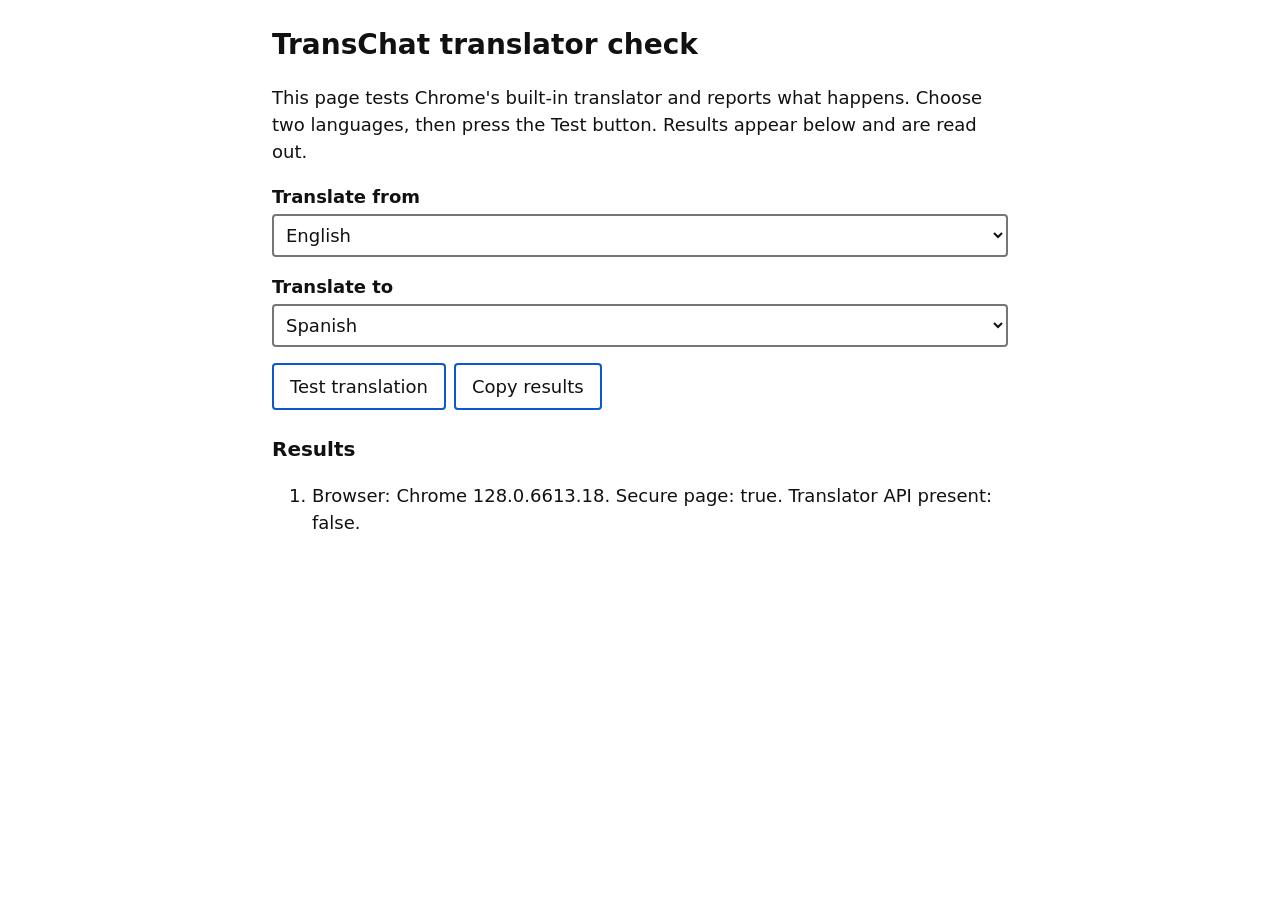
<file: diag.html>
<!doctype html>
<html lang="en">
<head>
  <meta charset="utf-8">
  <meta name="viewport" content="width=device-width, initial-scale=1">
  <title>Translator Check</title>
  <link rel="stylesheet" href="style.css">
</head>
<body>
  <main>
    <h1>TransChat translator check</h1>
    <p>This page tests Chrome's built-in translator and reports what happens. Choose two languages, then press the Test button. Results appear below and are read out.</p>
    <div class="field">
      <label for="from">Translate from</label>
      <select id="from"></select>
    </div>
    <div class="field">
      <label for="to">Translate to</label>
      <select id="to"></select>
    </div>
    <div class="buttons">
      <button type="button" id="test-btn">Test translation</button>
      <button type="button" id="copy-btn">Copy results</button>
    </div>
    <h2>Results</h2>
    <ol id="results" aria-live="polite"></ol>
  </main>
  <script type="module">
    import { LANGUAGE_CODES, languageName } from './js/languages.js';

    const $ = id => document.getElementById(id);
    const results = $('results');
    const log = text => {
      const li = document.createElement('li');
      li.textContent = text;
      results.append(li);
    };

    for (const id of ['from', 'to']) {
      for (const code of LANGUAGE_CODES) {
        const option = document.createElement('option');
        option.value = code;
        option.textContent = languageName(code);
        $(id).append(option);
      }
    }
    $('from').value = 'en';
    $('to').value = 'es';

    const chrome = /Chrome\/([\d.]+)/.exec(navigator.userAgent)?.[1] ?? 'not Chrome';
    log(`Browser: Chrome ${chrome}. Secure page: ${isSecureContext}. Translator API present: ${'Translator' in self}.`);

    $('test-btn').addEventListener('click', async () => {
      const from = $('from').value;
      const to = $('to').value;
      if (!('Translator' in self)) {
        log('The Translator API is missing from this browser, so nothing can be tested.');
        return;
      }
      const opts = { sourceLanguage: from, targetLanguage: to };
      let promise;
      try {
        // Call create() straight away, while the button press still counts as a user action.
        promise = Translator.create({
          ...opts,
          monitor(m) {
            let last = -10;
            m.addEventListener('downloadprogress', e => {
              const pct = Math.round(e.loaded * 100);
              if (pct - last >= 10 || pct === 100) { last = pct; log(`Download progress: ${pct}%`); }
            });
          },
        });
      } catch (e) {
        log(`create() threw immediately: ${e.name}: ${e.message}`);
        return;
      }
      try {
        log(`Availability of ${languageName(from)} to ${languageName(to)} before starting: ${await Translator.availability(opts)}.`);
      } catch (e) {
        log(`availability() failed: ${e.name}: ${e.message}`);
      }
      log('Creating translator…');
      try {
        const translator = await promise;
        log('Translator ready.');
        const sample = 'Hello, how are you today?';
        const out = await translator.translate(sample);
        log(`Test sentence "${sample}" became: ${out}`);
      } catch (e) {
        log(`Creating the translator failed: ${e.name}: ${e.message}`);
      }
      try {
        log(`Availability afterwards: ${await Translator.availability(opts)}.`);
      } catch { /* already reported */ }
    });

    $('copy-btn').addEventListener('click', async () => {
      const text = [...results.children].map(li => li.textContent).join('\n');
      try {
        await navigator.clipboard.writeText(text);
        log('Results copied to the clipboard.');
      } catch {
        log('Could not copy the results.');
      }
    });
  </script>
</body>
</html>
</file>
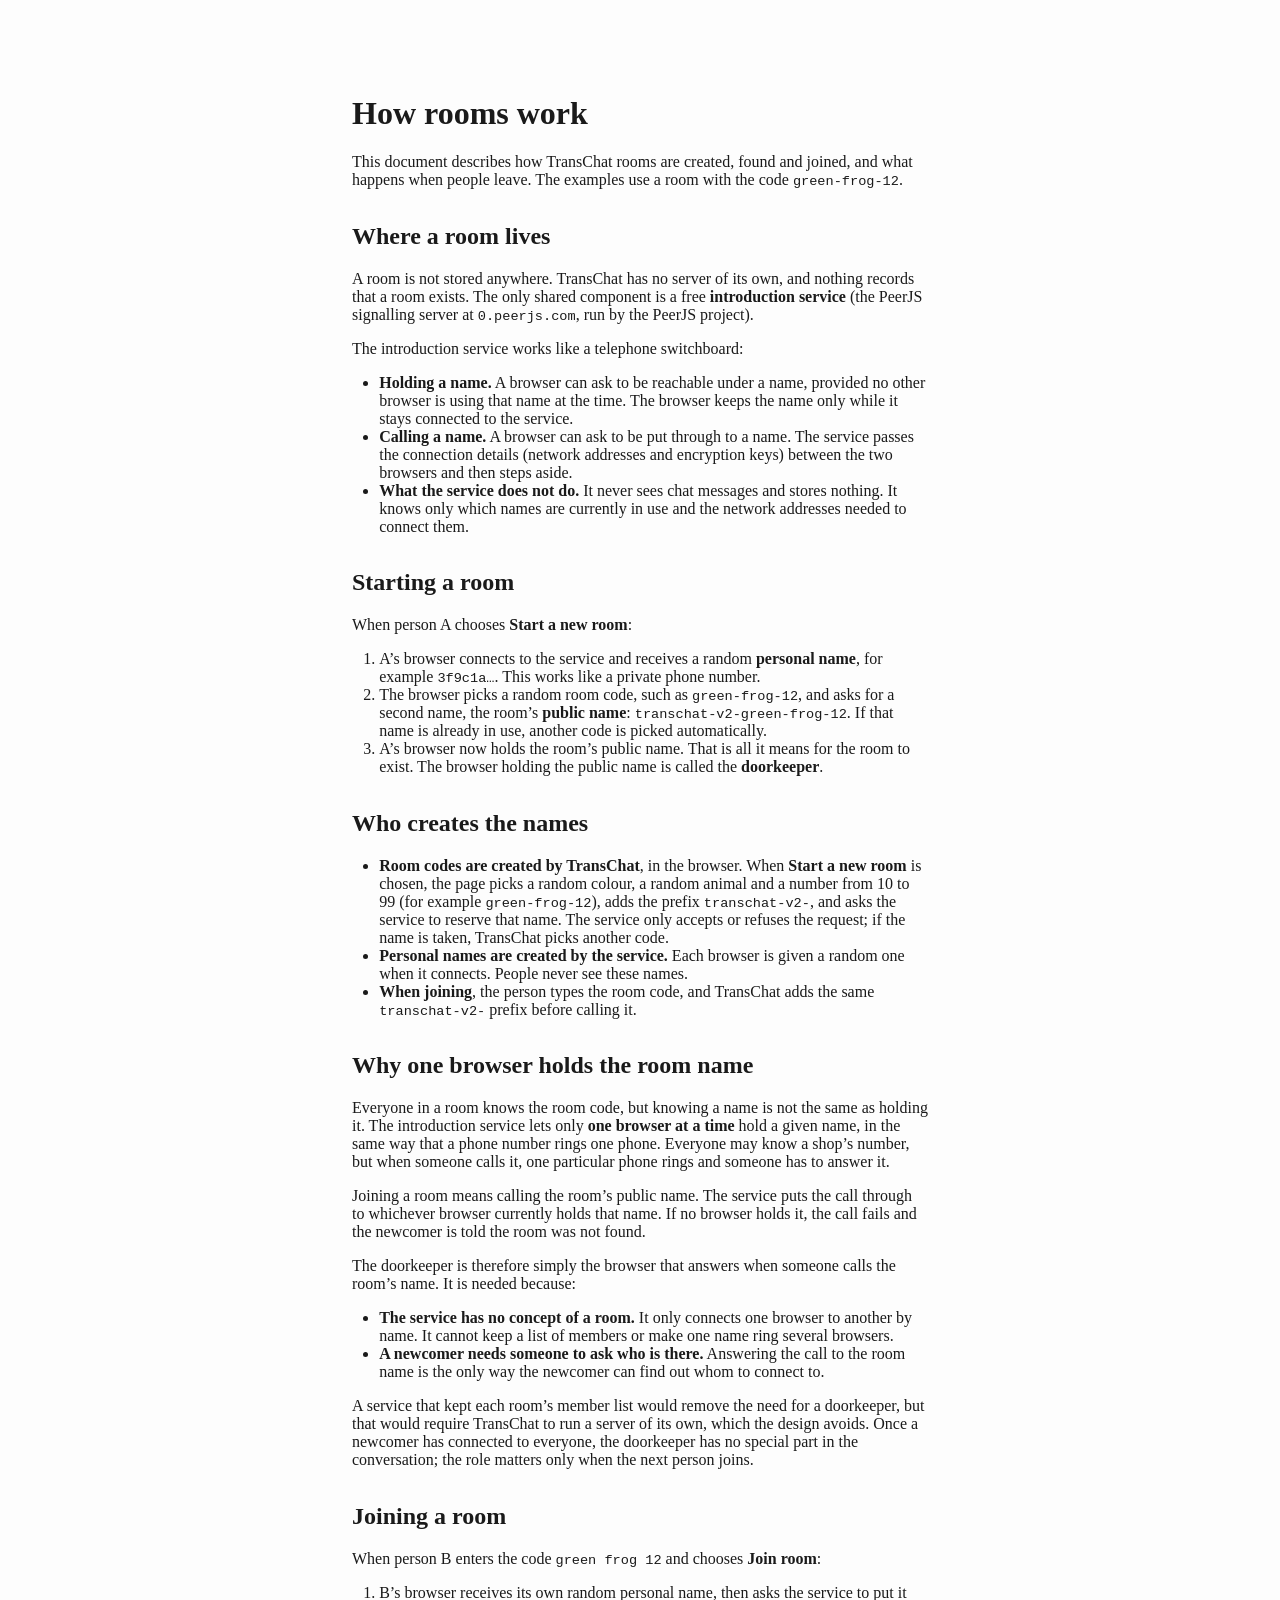
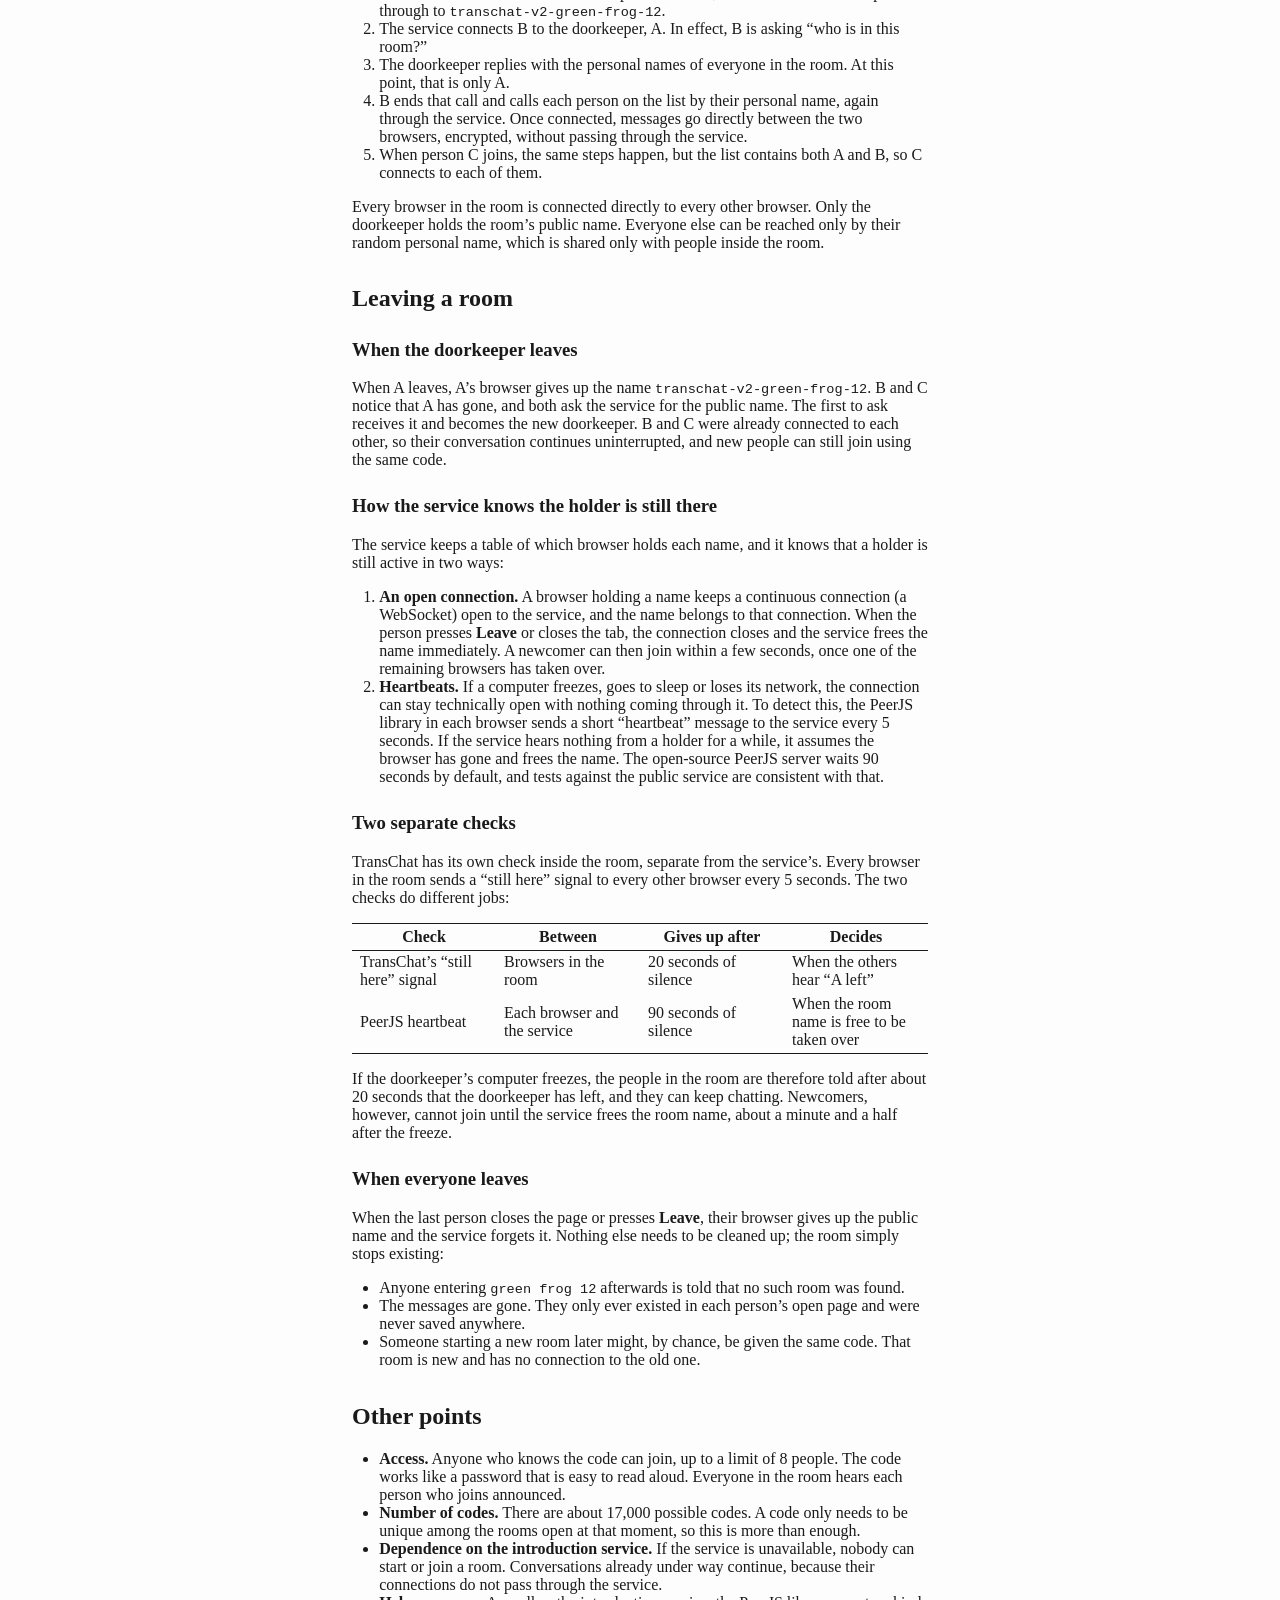
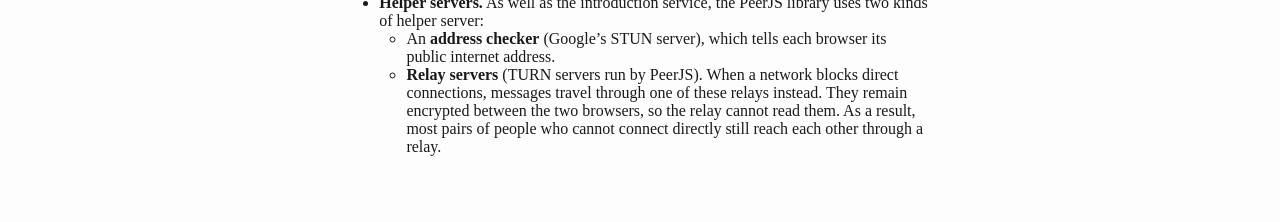
<file: howRoomsWork.html>
<!DOCTYPE html>
<html xmlns="http://www.w3.org/1999/xhtml" lang="en" xml:lang="en">
<head>
  <meta charset="utf-8" />
  <meta name="generator" content="pandoc" />
  <meta name="viewport" content="width=device-width, initial-scale=1.0, user-scalable=yes" />
  <title>How rooms work</title>
  <style>
    html {
      color: #1a1a1a;
      background-color: #fdfdfd;
    }
    body {
      margin: 0 auto;
      max-width: 36em;
      padding-left: 50px;
      padding-right: 50px;
      padding-top: 50px;
      padding-bottom: 50px;
      hyphens: auto;
      overflow-wrap: break-word;
      text-rendering: optimizeLegibility;
      font-kerning: normal;
    }
    @media (max-width: 600px) {
      body {
        font-size: 0.9em;
        padding: 12px;
      }
      h1 {
        font-size: 1.8em;
      }
    }
    @media print {
      html {
        background-color: white;
      }
      body {
        background-color: transparent;
        color: black;
        font-size: 12pt;
      }
      p, h2, h3 {
        orphans: 3;
        widows: 3;
      }
      h2, h3, h4 {
        page-break-after: avoid;
      }
    }
    p {
      margin: 1em 0;
    }
    a {
      color: #1a1a1a;
    }
    a:visited {
      color: #1a1a1a;
    }
    img {
      max-width: 100%;
    }
    svg {
      height: auto;
      max-width: 100%;
    }
    h1, h2, h3, h4, h5, h6 {
      margin-top: 1.4em;
    }
    h5, h6 {
      font-size: 1em;
      font-style: italic;
    }
    h6 {
      font-weight: normal;
    }
    ol, ul {
      padding-left: 1.7em;
      margin-top: 1em;
    }
    li > ol, li > ul {
      margin-top: 0;
    }
    blockquote {
      margin: 1em 0 1em 1.7em;
      padding-left: 1em;
      border-left: 2px solid #e6e6e6;
      color: #606060;
    }
    code {
      font-family: Menlo, Monaco, Consolas, 'Lucida Console', monospace;
      font-size: 85%;
      margin: 0;
      hyphens: manual;
    }
    pre {
      margin: 1em 0;
      overflow: auto;
    }
    pre code {
      padding: 0;
      overflow: visible;
      overflow-wrap: normal;
    }
    .sourceCode {
     background-color: transparent;
     overflow: visible;
    }
    hr {
      background-color: #1a1a1a;
      border: none;
      height: 1px;
      margin: 1em 0;
    }
    table {
      margin: 1em 0;
      border-collapse: collapse;
      width: 100%;
      overflow-x: auto;
      display: block;
      font-variant-numeric: lining-nums tabular-nums;
    }
    table caption {
      margin-bottom: 0.75em;
    }
    tbody {
      margin-top: 0.5em;
      border-top: 1px solid #1a1a1a;
      border-bottom: 1px solid #1a1a1a;
    }
    th {
      border-top: 1px solid #1a1a1a;
      padding: 0.25em 0.5em 0.25em 0.5em;
    }
    td {
      padding: 0.125em 0.5em 0.25em 0.5em;
    }
    header {
      margin-bottom: 4em;
      text-align: center;
    }
    #TOC li {
      list-style: none;
    }
    #TOC ul {
      padding-left: 1.3em;
    }
    #TOC > ul {
      padding-left: 0;
    }
    #TOC a:not(:hover) {
      text-decoration: none;
    }
    code{white-space: pre-wrap;}
    span.smallcaps{font-variant: small-caps;}
    div.columns{display: flex; gap: min(4vw, 1.5em);}
    div.column{flex: auto; overflow-x: auto;}
    div.hanging-indent{margin-left: 1.5em; text-indent: -1.5em;}
    /* The extra [class] is a hack that increases specificity enough to
       override a similar rule in reveal.js */
    ul.task-list[class]{list-style: none;}
    ul.task-list li input[type="checkbox"] {
      font-size: inherit;
      width: 0.8em;
      margin: 0 0.8em 0.2em -1.6em;
      vertical-align: middle;
    }
    .display.math{display: block; text-align: center; margin: 0.5rem auto;}
  </style>
</head>
<body>
<h1 id="how-rooms-work">How rooms work</h1>
<p>This document describes how TransChat rooms are created, found and
joined, and what happens when people leave. The examples use a room with
the code <code>green-frog-12</code>.</p>
<h2 id="where-a-room-lives">Where a room lives</h2>
<p>A room is not stored anywhere. TransChat has no server of its own,
and nothing records that a room exists. The only shared component is a
free <strong>introduction service</strong> (the PeerJS signalling server
at <code>0.peerjs.com</code>, run by the PeerJS project).</p>
<p>The introduction service works like a telephone switchboard:</p>
<ul>
<li><strong>Holding a name.</strong> A browser can ask to be reachable
under a name, provided no other browser is using that name at the time.
The browser keeps the name only while it stays connected to the
service.</li>
<li><strong>Calling a name.</strong> A browser can ask to be put through
to a name. The service passes the connection details (network addresses
and encryption keys) between the two browsers and then steps aside.</li>
<li><strong>What the service does not do.</strong> It never sees chat
messages and stores nothing. It knows only which names are currently in
use and the network addresses needed to connect them.</li>
</ul>
<h2 id="starting-a-room">Starting a room</h2>
<p>When person A chooses <strong>Start a new room</strong>:</p>
<ol type="1">
<li>A’s browser connects to the service and receives a random
<strong>personal name</strong>, for example <code>3f9c1a…</code>. This
works like a private phone number.</li>
<li>The browser picks a random room code, such as
<code>green-frog-12</code>, and asks for a second name, the room’s
<strong>public name</strong>: <code>transchat-v2-green-frog-12</code>.
If that name is already in use, another code is picked
automatically.</li>
<li>A’s browser now holds the room’s public name. That is all it means
for the room to exist. The browser holding the public name is called the
<strong>doorkeeper</strong>.</li>
</ol>
<h2 id="who-creates-the-names">Who creates the names</h2>
<ul>
<li><strong>Room codes are created by TransChat</strong>, in the
browser. When <strong>Start a new room</strong> is chosen, the page
picks a random colour, a random animal and a number from 10 to 99 (for
example <code>green-frog-12</code>), adds the prefix
<code>transchat-v2-</code>, and asks the service to reserve that name.
The service only accepts or refuses the request; if the name is taken,
TransChat picks another code.</li>
<li><strong>Personal names are created by the service.</strong> Each
browser is given a random one when it connects. People never see these
names.</li>
<li><strong>When joining</strong>, the person types the room code, and
TransChat adds the same <code>transchat-v2-</code> prefix before calling
it.</li>
</ul>
<h2 id="why-one-browser-holds-the-room-name">Why one browser holds the
room name</h2>
<p>Everyone in a room knows the room code, but knowing a name is not the
same as holding it. The introduction service lets only <strong>one
browser at a time</strong> hold a given name, in the same way that a
phone number rings one phone. Everyone may know a shop’s number, but
when someone calls it, one particular phone rings and someone has to
answer it.</p>
<p>Joining a room means calling the room’s public name. The service puts
the call through to whichever browser currently holds that name. If no
browser holds it, the call fails and the newcomer is told the room was
not found.</p>
<p>The doorkeeper is therefore simply the browser that answers when
someone calls the room’s name. It is needed because:</p>
<ul>
<li><strong>The service has no concept of a room.</strong> It only
connects one browser to another by name. It cannot keep a list of
members or make one name ring several browsers.</li>
<li><strong>A newcomer needs someone to ask who is there.</strong>
Answering the call to the room name is the only way the newcomer can
find out whom to connect to.</li>
</ul>
<p>A service that kept each room’s member list would remove the need for
a doorkeeper, but that would require TransChat to run a server of its
own, which the design avoids. Once a newcomer has connected to everyone,
the doorkeeper has no special part in the conversation; the role matters
only when the next person joins.</p>
<h2 id="joining-a-room">Joining a room</h2>
<p>When person B enters the code <code>green frog 12</code> and chooses
<strong>Join room</strong>:</p>
<ol type="1">
<li>B’s browser receives its own random personal name, then asks the
service to put it through to
<code>transchat-v2-green-frog-12</code>.</li>
<li>The service connects B to the doorkeeper, A. In effect, B is asking
“who is in this room?”</li>
<li>The doorkeeper replies with the personal names of everyone in the
room. At this point, that is only A.</li>
<li>B ends that call and calls each person on the list by their personal
name, again through the service. Once connected, messages go directly
between the two browsers, encrypted, without passing through the
service.</li>
<li>When person C joins, the same steps happen, but the list contains
both A and B, so C connects to each of them.</li>
</ol>
<p>Every browser in the room is connected directly to every other
browser. Only the doorkeeper holds the room’s public name. Everyone else
can be reached only by their random personal name, which is shared only
with people inside the room.</p>
<h2 id="leaving-a-room">Leaving a room</h2>
<h3 id="when-the-doorkeeper-leaves">When the doorkeeper leaves</h3>
<p>When A leaves, A’s browser gives up the name
<code>transchat-v2-green-frog-12</code>. B and C notice that A has gone,
and both ask the service for the public name. The first to ask receives
it and becomes the new doorkeeper. B and C were already connected to
each other, so their conversation continues uninterrupted, and new
people can still join using the same code.</p>
<h3 id="how-the-service-knows-the-holder-is-still-there">How the service
knows the holder is still there</h3>
<p>The service keeps a table of which browser holds each name, and it
knows that a holder is still active in two ways:</p>
<ol type="1">
<li><strong>An open connection.</strong> A browser holding a name keeps
a continuous connection (a WebSocket) open to the service, and the name
belongs to that connection. When the person presses
<strong>Leave</strong> or closes the tab, the connection closes and the
service frees the name immediately. A newcomer can then join within a
few seconds, once one of the remaining browsers has taken over.</li>
<li><strong>Heartbeats.</strong> If a computer freezes, goes to sleep or
loses its network, the connection can stay technically open with nothing
coming through it. To detect this, the PeerJS library in each browser
sends a short “heartbeat” message to the service every 5 seconds. If the
service hears nothing from a holder for a while, it assumes the browser
has gone and frees the name. The open-source PeerJS server waits 90
seconds by default, and tests against the public service are consistent
with that.</li>
</ol>
<h3 id="two-separate-checks">Two separate checks</h3>
<p>TransChat has its own check inside the room, separate from the
service’s. Every browser in the room sends a “still here” signal to
every other browser every 5 seconds. The two checks do different
jobs:</p>
<table>
<colgroup>
<col style="width: 25%" />
<col style="width: 25%" />
<col style="width: 25%" />
<col style="width: 25%" />
</colgroup>
<thead>
<tr>
<th>Check</th>
<th>Between</th>
<th>Gives up after</th>
<th>Decides</th>
</tr>
</thead>
<tbody>
<tr>
<td>TransChat’s “still here” signal</td>
<td>Browsers in the room</td>
<td>20 seconds of silence</td>
<td>When the others hear “A left”</td>
</tr>
<tr>
<td>PeerJS heartbeat</td>
<td>Each browser and the service</td>
<td>90 seconds of silence</td>
<td>When the room name is free to be taken over</td>
</tr>
</tbody>
</table>
<p>If the doorkeeper’s computer freezes, the people in the room are
therefore told after about 20 seconds that the doorkeeper has left, and
they can keep chatting. Newcomers, however, cannot join until the
service frees the room name, about a minute and a half after the
freeze.</p>
<h3 id="when-everyone-leaves">When everyone leaves</h3>
<p>When the last person closes the page or presses
<strong>Leave</strong>, their browser gives up the public name and the
service forgets it. Nothing else needs to be cleaned up; the room simply
stops existing:</p>
<ul>
<li>Anyone entering <code>green frog 12</code> afterwards is told that
no such room was found.</li>
<li>The messages are gone. They only ever existed in each person’s open
page and were never saved anywhere.</li>
<li>Someone starting a new room later might, by chance, be given the
same code. That room is new and has no connection to the old one.</li>
</ul>
<h2 id="other-points">Other points</h2>
<ul>
<li><strong>Access.</strong> Anyone who knows the code can join, up to a
limit of 8 people. The code works like a password that is easy to read
aloud. Everyone in the room hears each person who joins announced.</li>
<li><strong>Number of codes.</strong> There are about 17,000 possible
codes. A code only needs to be unique among the rooms open at that
moment, so this is more than enough.</li>
<li><strong>Dependence on the introduction service.</strong> If the
service is unavailable, nobody can start or join a room. Conversations
already under way continue, because their connections do not pass
through the service.</li>
<li><strong>Helper servers.</strong> As well as the introduction
service, the PeerJS library uses two kinds of helper server:
<ul>
<li>An <strong>address checker</strong> (Google’s STUN server), which
tells each browser its public internet address.</li>
<li><strong>Relay servers</strong> (TURN servers run by PeerJS). When a
network blocks direct connections, messages travel through one of these
relays instead. They remain encrypted between the two browsers, so the
relay cannot read them. As a result, most pairs of people who cannot
connect directly still reach each other through a relay.</li>
</ul></li>
</ul>
</body>
</html>
</file>
<file: style.css>
:root {
  --bg: #ffffff;
  --fg: #111111;
  --muted: #444444;
  --border: #767676;
  --accent: #0b57d0;
  --accent-fg: #ffffff;
  --mine: #eef3fd;
  --warn-bg: #fff4ce;
  --error: #b3261e;
  --focus: #e37400;
  color-scheme: light dark;
}

@media (prefers-color-scheme: dark) {
  :root:not([data-theme="light"]) {
    --bg: #121212;
    --fg: #f1f1f1;
    --muted: #c4c4c4;
    --border: #9a9a9a;
    --accent: #8ab4f8;
    --accent-fg: #0b1a33;
    --mine: #1f2a3d;
    --warn-bg: #3d3200;
    --error: #ffb4ab;
    --focus: #ffb74d;
  }
}

:root[data-theme="dark"] {
  --bg: #121212;
  --fg: #f1f1f1;
  --muted: #c4c4c4;
  --border: #9a9a9a;
  --accent: #8ab4f8;
  --accent-fg: #0b1a33;
  --mine: #1f2a3d;
  --warn-bg: #3d3200;
  --error: #ffb4ab;
  --focus: #ffb74d;
}

* { box-sizing: border-box; }

body {
  margin: 0;
  background: var(--bg);
  color: var(--fg);
  font: 1.125rem/1.5 system-ui, sans-serif;
}

main, footer {
  max-width: 48rem;
  margin: 0 auto;
  padding: 1rem;
}

h1 { font-size: 1.75rem; margin: 0.5rem 0 1rem; }
h2 { font-size: 1.25rem; margin: 1.5rem 0 0.5rem; }

.field { margin-bottom: 1rem; }
.field label, #send-form label { display: block; font-weight: 600; margin-bottom: 0.25rem; }

input:not([type="checkbox"]), select, textarea {
  width: 100%;
  font: inherit;
  padding: 0.5rem;
  color: var(--fg);
  background: var(--bg);
  border: 2px solid var(--border);
  border-radius: 4px;
}

input[type="checkbox"] { width: 1.25rem; height: 1.25rem; vertical-align: middle; }

button {
  font: inherit;
  padding: 0.5rem 1rem;
  border: 2px solid var(--accent);
  border-radius: 4px;
  background: var(--accent);
  color: var(--accent-fg);
  cursor: pointer;
}

button[type="button"] { background: transparent; color: var(--fg); }

.buttons { display: flex; flex-wrap: wrap; gap: 0.5rem; margin: 1rem 0; }

:focus-visible { outline: 3px solid var(--focus); outline-offset: 2px; }

.warning { background: var(--warn-bg); padding: 0.75rem; border-radius: 4px; }
.error { color: var(--error); font-weight: 600; }
.error:empty { display: none; }
.note, #status { color: var(--muted); }

#log {
  list-style: none;
  padding: 0.5rem;
  margin: 0;
  min-height: 8rem;
  max-height: 50vh;
  overflow-y: auto;
  border: 2px solid var(--border);
  border-radius: 4px;
}

#log li { padding: 0.4rem 0.5rem; border-radius: 4px; }
#log li + li { margin-top: 0.25rem; }
#log li.mine { background: var(--mine); }
#log .name { font-weight: 600; }
#log .flag { color: var(--muted); font-style: italic; }

#send-form { margin-top: 1rem; }
#send-form button { margin-top: 0.5rem; }


.visually-hidden {
  position: absolute;
  width: 1px;
  height: 1px;
  margin: -1px;
  padding: 0;
  overflow: hidden;
  clip: rect(0 0 0 0);
  white-space: nowrap;
  border: 0;
}
</file>
